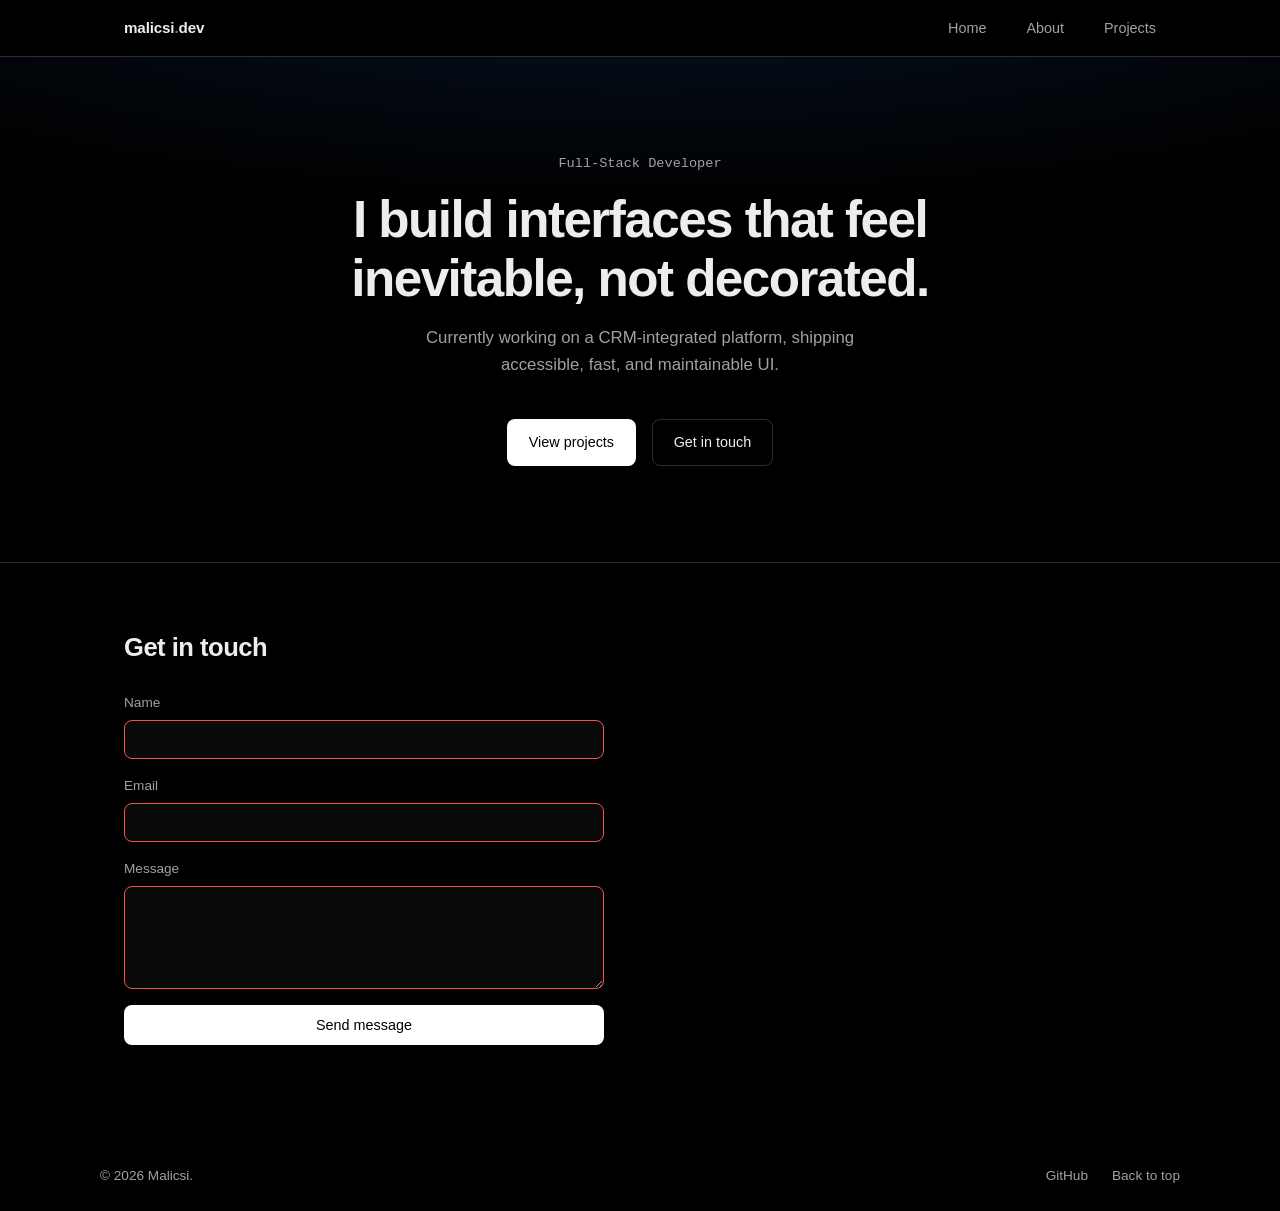
<file: index.html>
<!DOCTYPE html>
<html lang="en">
<head>
  <meta charset="UTF-8">
  <meta name="viewport" content="width=device-width, initial-scale=1.0">
  <title>Malicsi — Portfolio</title>
  <meta name="description" content="Frontend developer portfolio — projects, about, and contact.">
  <link rel="stylesheet" href="styles.css">
</head>
<body>

  <header class="site-header">
    <nav class="navbar" aria-label="Primary">
      <a href="index.html" class="logo">malicsi<span class="logo-dot">.</span>dev</a>
      <ul class="nav-links">
        <li><a href="index.html" aria-current="page">Home</a></li>
        <li><a href="about.html">About</a></li>
        <li><a href="projects.html">Projects</a></li>
      </ul>
    </nav>
  </header>

  <main>
    <section id="hero" class="hero">
      <div class="hero-inner">
        <p class="eyebrow">Full-Stack Developer</p>
        <h1 class="hero-title">I build interfaces that feel<br>inevitable, not decorated.</h1>
        <p class="hero-sub">Currently working on a CRM-integrated platform, shipping accessible, fast, and maintainable UI.</p>
        <div class="hero-actions">
          <a href="projects.html" class="btn btn-primary">View projects</a>
          <a href="#contact" class="btn btn-ghost">Get in touch</a>
        </div>
      </div>
    </section>

    <section id="contact" class="contact">
      <div class="section-inner">
        <h2>Get in touch</h2>
        <form id="contact-form" class="contact-form" novalidate>
          <div class="field">
            <label for="name">Name</label>
            <input type="text" id="name" name="name" required minlength="2" autocomplete="name">
          </div>
          <div class="field">
            <label for="email">Email</label>
            <input type="email" id="email" name="email" required autocomplete="email">
          </div>
          <div class="field">
            <label for="message">Message</label>
            <textarea id="message" name="message" rows="5" required minlength="10"></textarea>
          </div>
          <button type="submit" class="btn btn-primary">Send message</button>
          <p id="form-feedback" class="form-feedback" role="status" aria-live="polite"></p>
        </form>
      </div>
    </section>
  </main>

  <footer class="site-footer">
    <div class="footer-inner">
      <p>&copy; 2026 Malicsi.</p>
      <ul class="footer-links">
        <li><a href="https://github.com/illmalicsi" target="_blank" rel="noopener noreferrer">GitHub</a></li>
        <li><a href="#hero">Back to top</a></li>
      </ul>
    </div>
  </footer>

  <script src="script.js"></script>
</body>
</html>
</file>
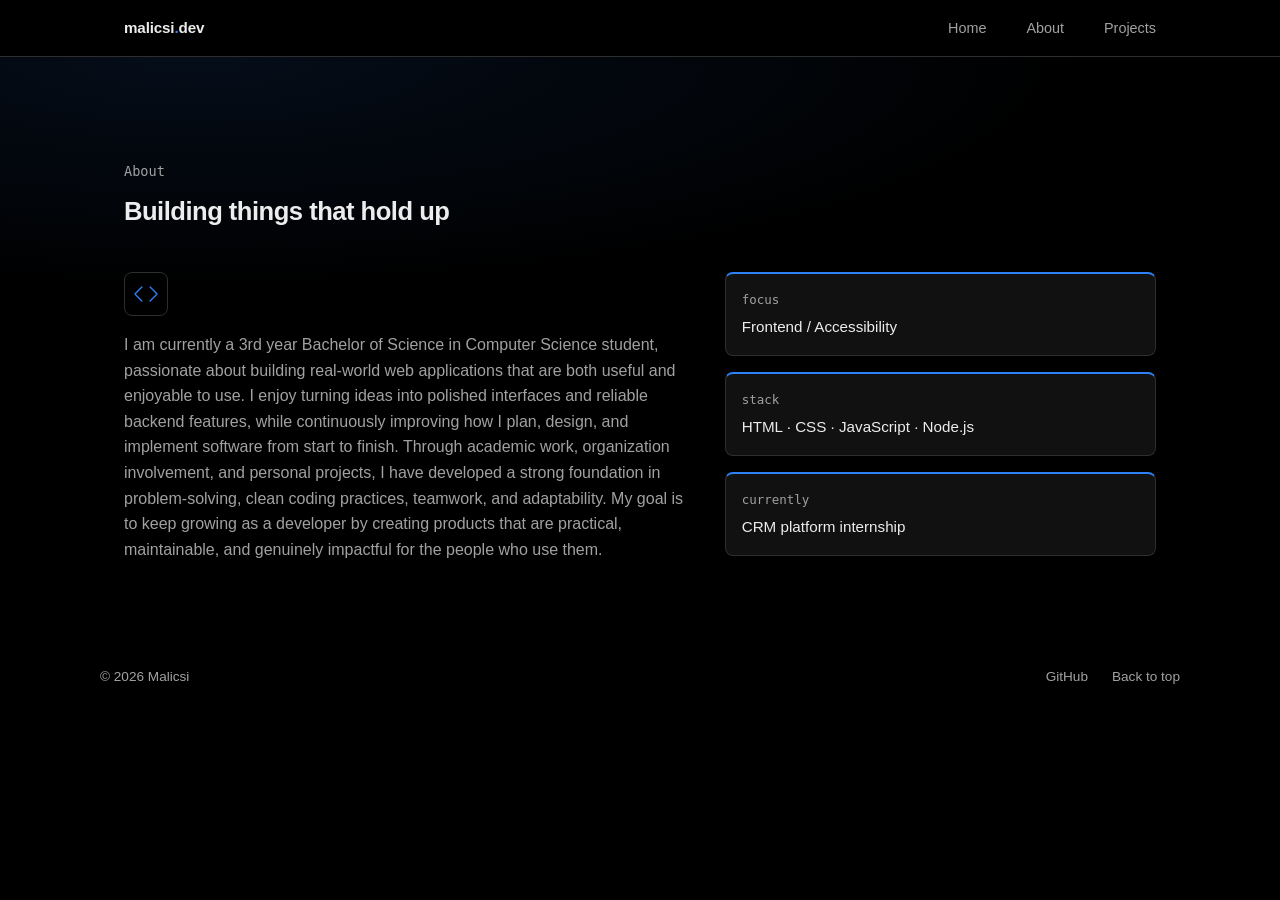
<file: about.html>
<!DOCTYPE html>
<html lang="en">
<head>
  <meta charset="UTF-8">
  <meta name="viewport" content="width=device-width, initial-scale=1.0">
  <title>About Me</title>
  <meta name="description" content="About Me, Full-Stack developer.">
  <link rel="stylesheet" href="styles.css">
</head>
<body>

  <header class="site-header">
    <nav class="navbar" aria-label="Primary">
      <a href="index.html" class="logo">malicsi<span class="logo-dot">.</span>dev</a>
      <ul class="nav-links">
        <li><a href="index.html">Home</a></li>
        <li><a href="about.html" aria-current="page">About</a></li>
        <li><a href="projects.html">Projects</a></li>
      </ul>
    </nav>
  </header>

  <main>
    <section class="about about-page">
      <div class="section-inner">
        <p class="eyebrow">About</p>
        <h2>Building things that hold up</h2>

        <div class="about-grid">
          <div class="about-text">
            <div class="about-mark" aria-hidden="true">
              <svg viewBox="0 0 48 48" width="28" height="28" fill="none" stroke="currentColor" stroke-width="2.2" stroke-linecap="round" stroke-linejoin="round">
                <polyline points="17 12 5 24 17 36"></polyline>
                <polyline points="31 12 43 24 31 36"></polyline>
              </svg>
            </div>
            <p>I am currently a 3rd year Bachelor of Science in Computer Science student, passionate about building real-world web applications
              that are both useful and enjoyable to use. I enjoy turning ideas into polished interfaces and reliable backend features, while continuously improving how I plan,
              design, and implement software from start to finish. Through academic work, organization involvement, and personal projects, I have developed a strong foundation in problem-solving,
              clean coding practices, teamwork, and adaptability. My goal is to keep growing as a developer by creating products that are practical, maintainable, and genuinely impactful for the people who use them.</p>
          </div>

          <ul class="about-facts">
            <li>
              <span class="fact-label">Focus</span>
              <span class="fact-value">Frontend / Accessibility</span>
            </li>
            <li>
              <span class="fact-label">Stack</span>
              <span class="fact-value">HTML · CSS · JavaScript · Node.js</span>
            </li>
            <li>
              <span class="fact-label">Currently</span>
              <span class="fact-value">CRM platform internship</span>
            </li>
          </ul>
        </div>
      </div>
    </section>
  </main>

  <footer class="site-footer">
    <div class="footer-inner">
      <p>&copy; 2026 Malicsi</p>
      <ul class="footer-links">
        <li><a href="https://github.com/illmalicsi" target="_blank" rel="noopener noreferrer">GitHub</a></li>
        <li><a href="#top">Back to top</a></li>
      </ul>
    </div>
  </footer>

</body>
</html>
</file>
<file: styles.css>
/* ---------- Tokens ---------- */
:root {
  --bg: #000000;
  --bg-elevated: #0a0a0a;
  --bg-card: #111111;
  --border: #2e2e2e;
  --border-hover: #4d4d4d;
  --fg: #ededed;
  --fg-muted: #a1a1a1;
  --accent: #ffffff;
  --focus: #2f81f7;

  --space-1: 0.5rem;
  --space-2: 1rem;
  --space-3: 1.5rem;
  --space-4: 2.5rem;
  --space-5: 4rem;
  --space-6: 6rem;

  --radius: 8px;
  --max-width: 1080px;
  --font-sans: -apple-system, "Segoe UI", Roboto, Helvetica, Arial, sans-serif;
  --font-mono: ui-monospace, "SF Mono", Menlo, Consolas, monospace;
}

/* ---------- Reset ---------- */
*, *::before, *::after { box-sizing: border-box; }
html { scroll-behavior: smooth; }
body {
  margin: 0;
  background: var(--bg);
  color: var(--fg);
  font-family: var(--font-sans);
  line-height: 1.6;
  -webkit-font-smoothing: antialiased;
}
img { max-width: 100%; display: block; }
a { color: inherit; text-decoration: none; }
ul { list-style: none; margin: 0; padding: 0; }
h1, h2, h3, p { margin: 0; }

:focus-visible {
  outline: 2px solid var(--focus);
  outline-offset: 3px;
}

.visually-hidden {
  position: absolute;
  width: 1px; height: 1px;
  overflow: hidden;
  clip: rect(0 0 0 0);
  white-space: nowrap;
}

.section-inner {
  max-width: var(--max-width);
  margin: 0 auto;
  padding: var(--space-5) var(--space-3);
}

/* ---------- Header / Nav (Flexbox) ---------- */
.site-header {
  position: sticky;
  top: 0;
  z-index: 10;
  background: rgba(0, 0, 0, 0.8);
  backdrop-filter: blur(8px);
  border-bottom: 1px solid var(--border);
}
.navbar {
  max-width: var(--max-width);
  margin: 0 auto;
  padding: var(--space-2) var(--space-3);
  display: flex;
  align-items: center;
  justify-content: space-between;
  gap: var(--space-2);
}
.logo {
  font-weight: 600;
  font-size: 0.95rem;
  letter-spacing: -0.01em;
}
.logo-dot { color: var(--focus); }
.nav-links {
  display: flex;
  gap: var(--space-3);
  font-size: 0.9rem;
  color: var(--fg-muted);
}
.nav-links a:hover { color: var(--fg); }

/* ---------- Hero ---------- */
.hero {
  padding: var(--space-6) var(--space-3);
  border-bottom: 1px solid var(--border);
  background:
    radial-gradient(ellipse 80% 50% at 50% -20%, rgba(47, 129, 247, 0.15), transparent);
}
.hero-inner {
  max-width: 720px;
  margin: 0 auto;
  text-align: center;
}
.eyebrow {
  color: var(--fg-muted);
  font-size: 0.85rem;
  font-family: var(--font-mono);
}
.hero-title {
  margin-top: var(--space-2);
  font-size: clamp(1.9rem, 5vw, 3.2rem);
  font-weight: 600;
  letter-spacing: -0.03em;
  line-height: 1.15;
}
.hero-sub {
  margin-top: var(--space-2);
  color: var(--fg-muted);
  font-size: 1.05rem;
  max-width: 46ch;
  margin-left: auto;
  margin-right: auto;
}
.hero-actions {
  margin-top: var(--space-4);
  display: flex;
  gap: var(--space-2);
  justify-content: center;
  flex-wrap: wrap;
}

/* ---------- Buttons ---------- */
.btn {
  display: inline-block;
  padding: 0.7rem 1.3rem;
  border-radius: var(--radius);
  font-size: 0.9rem;
  font-weight: 500;
  border: 1px solid transparent;
  cursor: pointer;
  transition: background 0.15s ease, border-color 0.15s ease;
}
.btn-primary {
  background: var(--accent);
  color: #000;
}
.btn-primary:hover { background: #dcdcdc; }
.btn-ghost {
  background: transparent;
  border-color: var(--border);
  color: var(--fg);
}
.btn-ghost:hover { border-color: var(--border-hover); }

/* ---------- About ---------- */
.about { border-bottom: 1px solid var(--border); }
.about-page {
  border-bottom: none;
  padding-top: var(--space-4);
  background: radial-gradient(ellipse 70% 40% at 15% 0%, rgba(47, 129, 247, 0.1), transparent);
}
.projects-page { border-bottom: none; padding-top: var(--space-3); }
.about h2, .projects h2, .contact h2 {
  font-size: 1.6rem;
  letter-spacing: -0.02em;
  margin-bottom: var(--space-3);
}
.about-page h2 { margin-top: var(--space-1); margin-bottom: var(--space-4); }

.about-grid {
  display: grid;
  gap: var(--space-4);
}
.about-mark {
  width: 44px;
  height: 44px;
  display: flex;
  align-items: center;
  justify-content: center;
  border: 1px solid var(--border);
  border-radius: var(--radius);
  color: var(--focus);
  margin-bottom: var(--space-2);
}
.about-text p { color: var(--fg-muted); margin-bottom: var(--space-2); }

.about-facts {
  display: grid;
  gap: var(--space-2);
  align-content: start;
}
.about-facts li {
  display: flex;
  flex-direction: column;
  gap: 0.3rem;
  padding: var(--space-2);
  border: 1px solid var(--border);
  border-top: 2px solid var(--focus);
  border-radius: var(--radius);
  background: var(--bg-card);
}
.fact-label {
  color: var(--fg-muted);
  font-size: 0.78rem;
  font-family: var(--font-mono);
  text-transform: lowercase;
}
.fact-value { font-size: 0.95rem; }

/* ---------- Projects ---------- */
.projects { border-bottom: 1px solid var(--border); }
.projects-header {
  display: flex;
  flex-direction: column;
  gap: var(--space-2);
  margin-bottom: var(--space-3);
}
.search-wrap input {
  width: 100%;
  background: var(--bg-elevated);
  border: 1px solid var(--border);
  border-radius: var(--radius);
  padding: 0.65rem 0.9rem;
  color: var(--fg);
  font-size: 0.9rem;
}
.search-wrap input:hover { border-color: var(--border-hover); }
.search-wrap input::placeholder { color: var(--fg-muted); }

.fetch-status {
  color: var(--fg-muted);
  font-size: 0.85rem;
  min-height: 1.2em;
}

.spinner {
  display: flex;
  align-items: center;
  gap: var(--space-2);
  color: var(--fg-muted);
  padding: var(--space-3) 0;
  font-size: 0.9rem;
}
.spinner-circle {
  width: 18px; height: 18px;
  border-radius: 50%;
  border: 2px solid var(--border);
  border-top-color: var(--fg);
  animation: spin 0.7s linear infinite;
}
@keyframes spin { to { transform: rotate(360deg); } }
@media (prefers-reduced-motion: reduce) {
  .spinner-circle { animation: none; }
  html { scroll-behavior: auto; }
}

.empty-state {
  color: var(--fg-muted);
  padding: var(--space-3) 0;
}

/* Project grid: CSS Grid, mobile-first single column */
.project-grid {
  display: grid;
  grid-template-columns: 1fr;
  gap: var(--space-2);
}
.project-card {
  background: var(--bg-card);
  border: 1px solid var(--border);
  border-radius: var(--radius);
  padding: var(--space-2);
  display: flex;
  flex-direction: column;
  gap: var(--space-1);
  transition: border-color 0.15s ease;
}
.project-card:hover { border-color: var(--border-hover); }
.project-card-header {
  display: flex;
  align-items: center;
  gap: var(--space-1);
}
.project-card img {
  width: 20px; height: 20px;
  border-radius: 4px;
}
.project-name {
  font-weight: 600;
  font-size: 0.95rem;
  word-break: break-word;
}
.project-desc {
  color: var(--fg-muted);
  font-size: 0.85rem;
  flex-grow: 1;
}
.project-meta {
  display: flex;
  gap: var(--space-2);
  font-size: 0.78rem;
  color: var(--fg-muted);
  font-family: var(--font-mono);
}
.project-link {
  margin-top: var(--space-1);
  font-size: 0.85rem;
  color: var(--focus);
}
.project-link:hover { text-decoration: underline; }

/* ---------- Contact ---------- */
.contact-form {
  display: flex;
  flex-direction: column;
  gap: var(--space-2);
  max-width: 480px;
}
.field { display: flex; flex-direction: column; gap: 0.4rem; }
.field label { font-size: 0.85rem; color: var(--fg-muted); }
.field input,
.field textarea {
  background: var(--bg-elevated);
  border: 1px solid var(--border);
  border-radius: var(--radius);
  padding: 0.65rem 0.9rem;
  color: var(--fg);
  font-family: inherit;
  font-size: 0.9rem;
  resize: vertical;
}
.field input:invalid:not(:placeholder-shown),
.field textarea:invalid:not(:placeholder-shown) {
  border-color: #f85149;
}
.form-feedback {
  font-size: 0.85rem;
  min-height: 1.2em;
}
.form-feedback.success { color: #3fb950; }
.form-feedback.error { color: #f85149; }

/* ---------- Footer (Flexbox) ---------- */
.site-footer { padding: var(--space-3); }
.footer-inner {
  max-width: var(--max-width);
  margin: 0 auto;
  display: flex;
  flex-direction: column;
  gap: var(--space-2);
  align-items: center;
  text-align: center;
  color: var(--fg-muted);
  font-size: 0.85rem;
}
.footer-links {
  display: flex;
  gap: var(--space-3);
}
.footer-links a:hover { color: var(--fg); }

/* ---------- Breakpoint 1: tablet ≥ 640px ---------- */
@media (min-width: 640px) {
  .nav-links { gap: var(--space-4); }
  .projects-header {
    flex-direction: row;
    align-items: center;
    justify-content: space-between;
  }
  .search-wrap { width: 260px; }
  .project-grid { grid-template-columns: repeat(2, 1fr); }
  .footer-inner { flex-direction: row; justify-content: space-between; text-align: left; }
}

/* ---------- Breakpoint 2: desktop ≥ 1024px ---------- */
@media (min-width: 1024px) {
  .about-grid { grid-template-columns: 1.3fr 1fr; align-items: start; }
  .project-grid { grid-template-columns: repeat(3, 1fr); }
}
</file>
